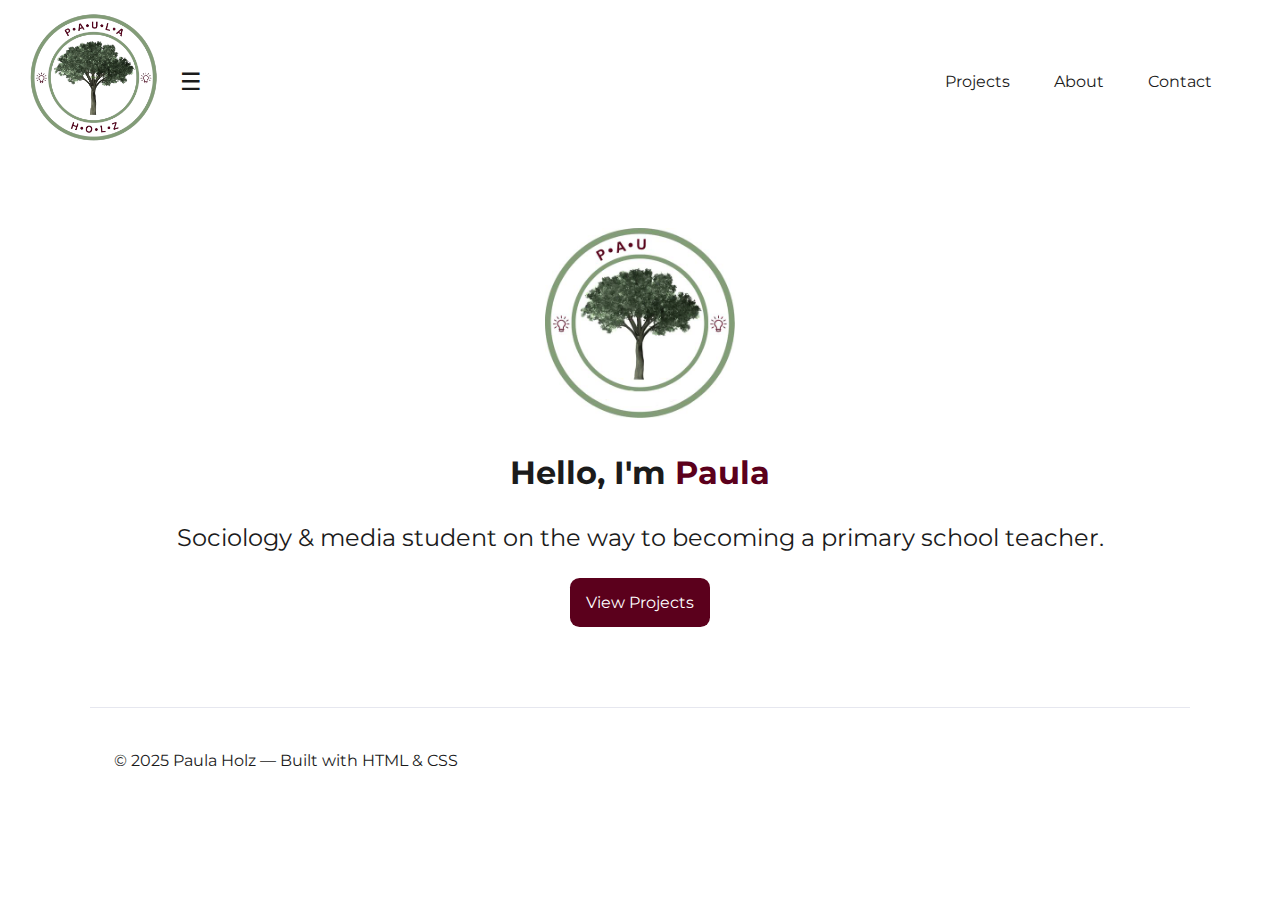
<file: index.html>
<!DOCTYPE html>
<html lang="en">
<head>
  <link href="https://fonts.googleapis.com/css2?family=Montserrat:wght@400;500;700&display=swap" rel="stylesheet">
  <meta charset="UTF-8" />
  <meta name="viewport" content="width=device-width, initial-scale=1.0" />
  <meta name="description" content="My portfolio website" />
  <title>Portfolio•Index</title>
  <link rel="stylesheet" href="css/style.css" />
</head>
<body>
  <input type="checkbox" id="nav-toggle" hidden>
<header class="site-header">
  <div class="header-left">
    <a class="logo" href="index.html" aria-label="Homepage">
      <img src="assets/img/Logo1.png" width="140" height="140" alt="Logo">
    </a>
    <label for="nav-toggle" class="burger" aria-label="Open menu">☰</label>
  </div>
  <nav class="site-nav" aria-label="Main navigation">
    <a href="projects.html">Projects</a>
    <a href="about.html">About</a>
    <a href="contact.html">Contact</a>
  </nav>
</header>
<main class="container">
  <section class="hero">
  <img class="hero-logo" src="assets/img/Logo.gif" width="190" height="190" alt="Animated Logo">
  
  <h1>Hello, I'm <span class="accent">Paula</span></h1>
  <h2>Sociology & media student on the way to becoming a primary school teacher.</h2>
  <p><a class="button" href="projects.html">View Projects</a></p>
</section>
</main>
<footer class="site-footer container">
  <p>© 2025 Paula Holz — Built with HTML & CSS</p>
</footer>
</body>
</html>
</file>
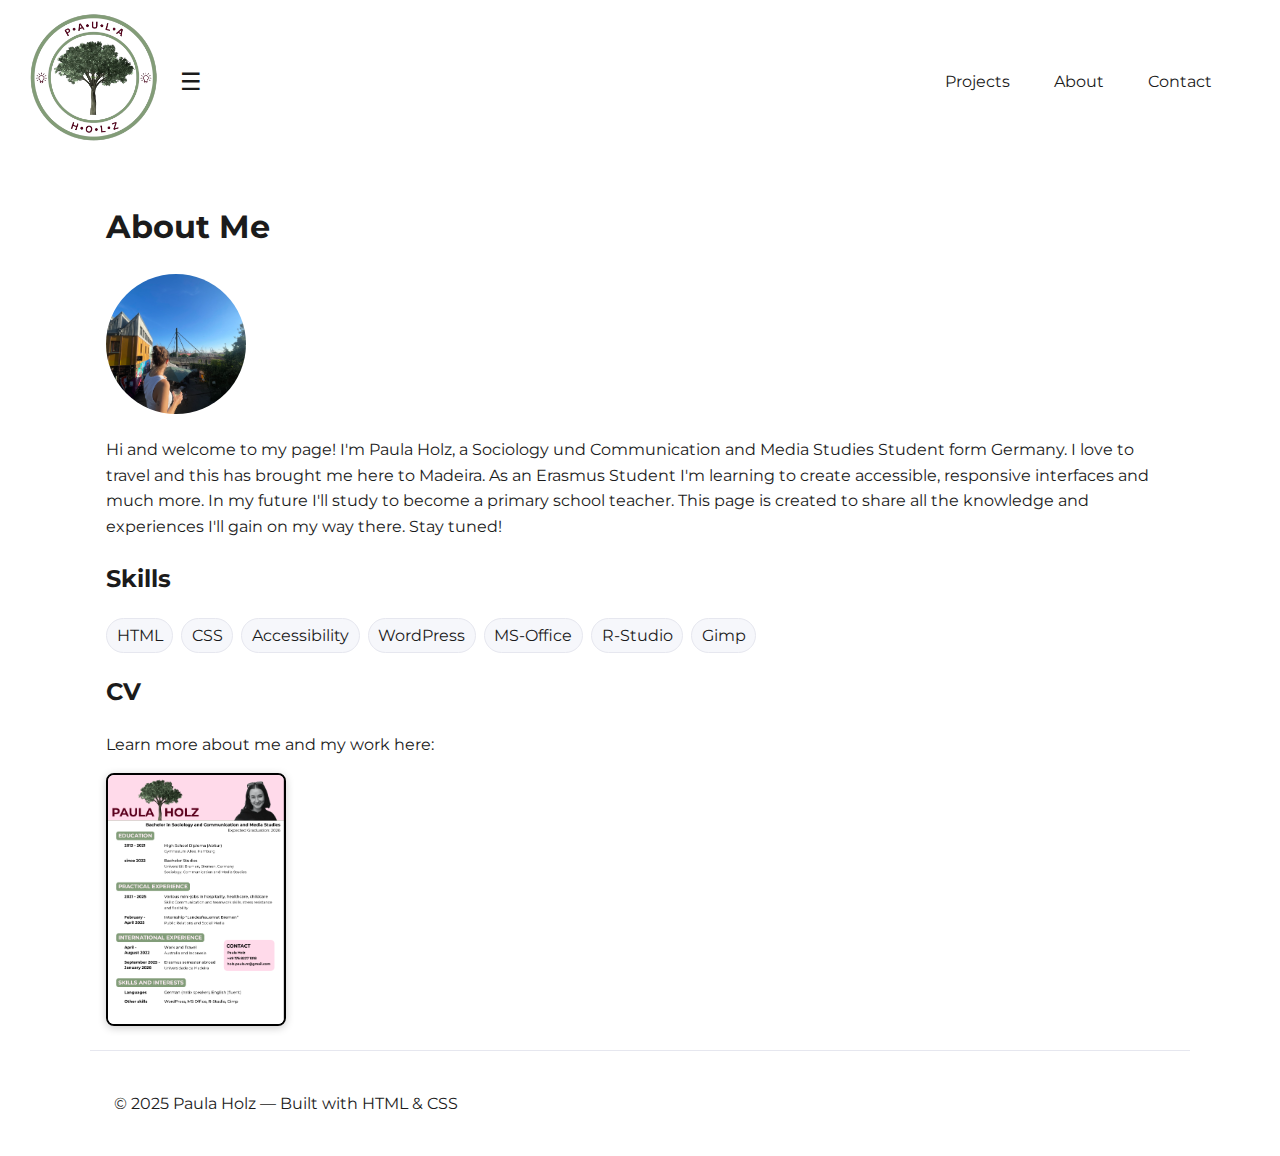
<file: about.html>
<!DOCTYPE html>
<html lang="en">
<head>
  <link href="https://fonts.googleapis.com/css2?family=Montserrat:wght@400;500;700&display=swap" rel="stylesheet">
  <meta charset="UTF-8" />
  <meta name="viewport" content="width=device-width, initial-scale=1.0" />
  <meta name="description" content="My portfolio website" />
  <title>Portfolio•About</title>
  <link rel="stylesheet" href="css/style.css" />
</head>
<body>
  <input type="checkbox" id="nav-toggle" hidden>
<header class="site-header">
  <div class="header-left">
    <a class="logo" href="index.html" aria-label="Homepage">
      <img src="assets/img/Logo1.png" width="140" height="140" alt="Logo">
    </a>
    <label for="nav-toggle" class="burger" aria-label="Open menu">☰</label>
  </div>
  <nav class="site-nav" aria-label="Main navigation">
    <a href="projects.html">Projects</a>
    <a href="about.html">About</a>
    <a href="contact.html">Contact</a>
  </nav>
</header>
<main class="container">
  <h1>About Me</h1>
<section class="about">
  <div class="about-intro">
    <img class="avatar" src="assets/img/Me.jpg" alt="Photo of YourName">
    <p>Hi and welcome to my page! I'm Paula Holz, a Sociology und Communication and Media Studies Student form Germany. I love to travel and this has brought me here to Madeira. As an Erasmus Student I'm learning to create accessible, responsive interfaces and much more. 
        In my future I'll study to become a primary school teacher. This page is created to share all the knowledge and experiences I'll gain on my way there. Stay tuned! 
    </p>
  </div>
  <h2>Skills</h2>
  <ul class="tags">
    <li>HTML</li><li>CSS</li><li>Accessibility</li><li>WordPress</li><li>MS-Office</li><li>R-Studio</li><li>Gimp</li>
  </ul>
  <h2>CV</h2>
<p>Learn more about me and my work here:</p>

<div class="cv-preview">
  <a href="assets/pdf/CV.pdf" target="_blank" class="cv-button" aria-label="Open CV">
    <img class="cv-thumb" src="assets/img/CV.png" width="100" height="140" alt="Preview of my CV">
  </a>
</div>
</section>
</main>
<footer class="site-footer container">
  <p>© 2025 Paula Holz — Built with HTML & CSS</p>
</footer>
</body>
</html>
</file>
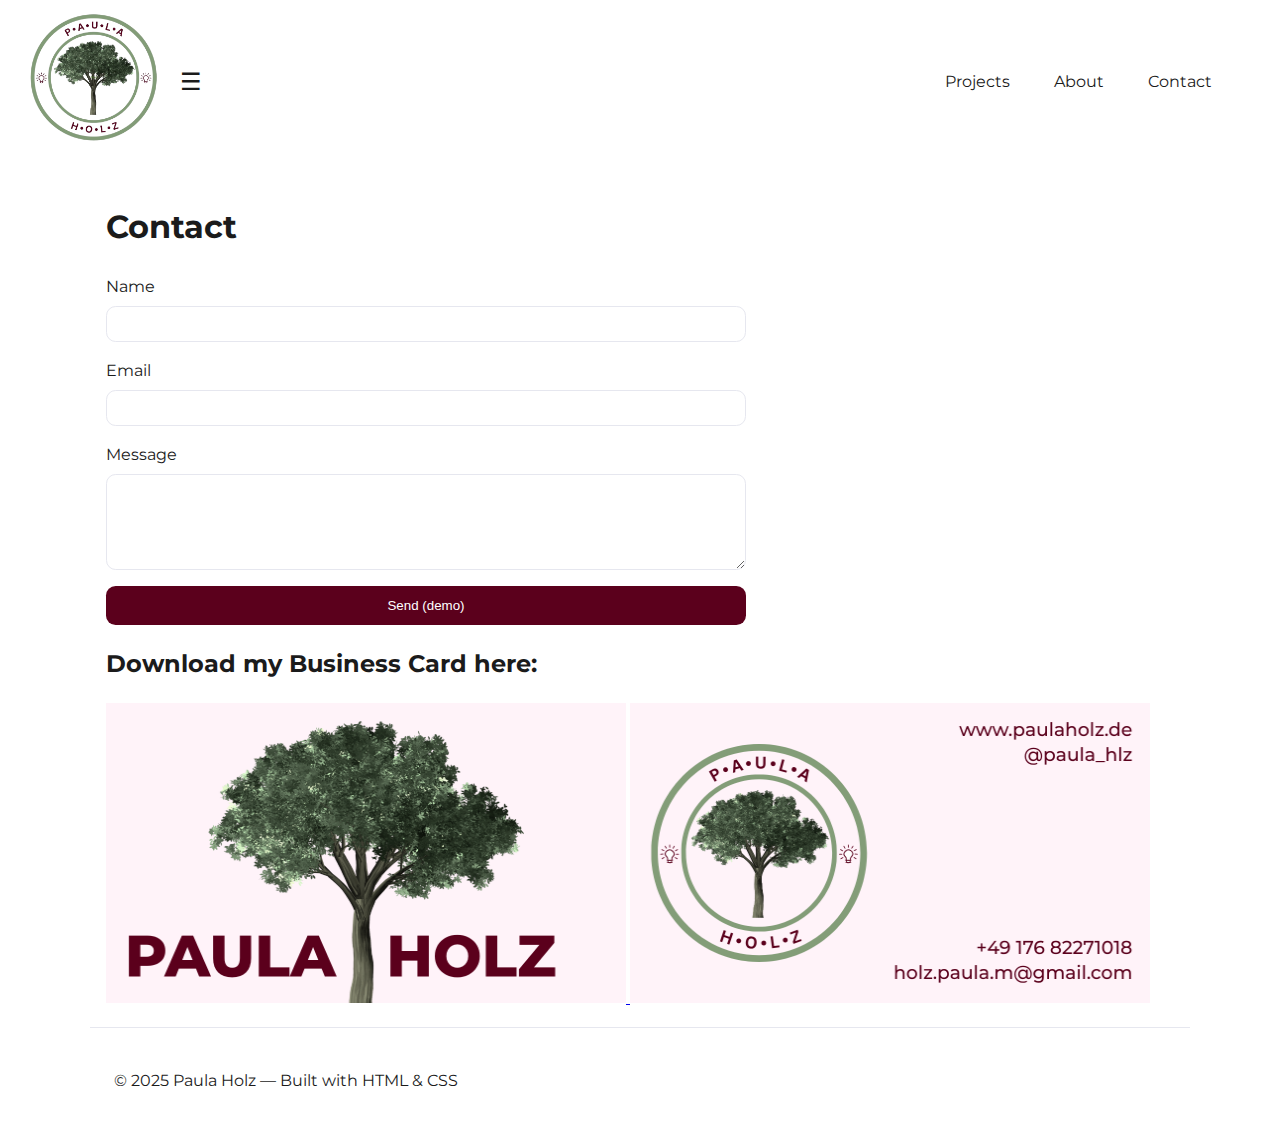
<file: contact.html>
<!DOCTYPE html>
<html lang="en">
<head>
  <link href="https://fonts.googleapis.com/css2?family=Montserrat:wght@400;500;700&display=swap" rel="stylesheet">
  <meta charset="UTF-8" />
  <meta name="viewport" content="width=device-width, initial-scale=1.0" />
  <meta name="description" content="My portfolio website" />
  <title>Portfolio•Contact</title>
  <link rel="stylesheet" href="css/style.css" />
</head>
<body>
  <input type="checkbox" id="nav-toggle" hidden>
<header class="site-header">
  <div class="header-left">
    <a class="logo" href="index.html" aria-label="Homepage">
      <img src="assets/img/Logo1.png" width="140" height="140" alt="Logo">
    </a>
    <label for="nav-toggle" class="burger" aria-label="Open menu">☰</label>
  </div>
  <nav class="site-nav" aria-label="Main navigation">
    <a href="projects.html">Projects</a>
    <a href="about.html">About</a>
    <a href="contact.html">Contact</a>
  </nav>
</header>
<main class="container">
  <h1>Contact</h1>
<form class="contact-form" aria-label="Contact form">
  <div class="field">
    <label for="name">Name</label>
    <input id="name" name="name" type="text" required>
  </div>
  <div class="field">
    <label for="email">Email</label>
    <input id="email" name="email" type="email" required>
  </div>
  <div class="field">
    <label for="message">Message</label>
    <textarea id="message" name="message" rows="5" required></textarea>
  </div>
  <button class="button" type="submit">Send (demo)</button>
</form>
<h2>Download my Business Card here:</h2>
<div class="bc-preview">
  <a href="assets/pdf/BC.pdf" target="_blank" class="bc-button" aria-label="Open BC">
    <img class="bc-thumb" src="assets/img/front.png" width="520" height="300" alt="Preview of my BC">
    <img class="bc-thumb" src="assets/img/back.png" width="520" height="300" alt="Back side of my BC">
  </a>
</div>
</main>
<footer class="site-footer container">
  <p>© 2025 Paula Holz — Built with HTML & CSS</p>
</footer>
</body>
</html>
</file>
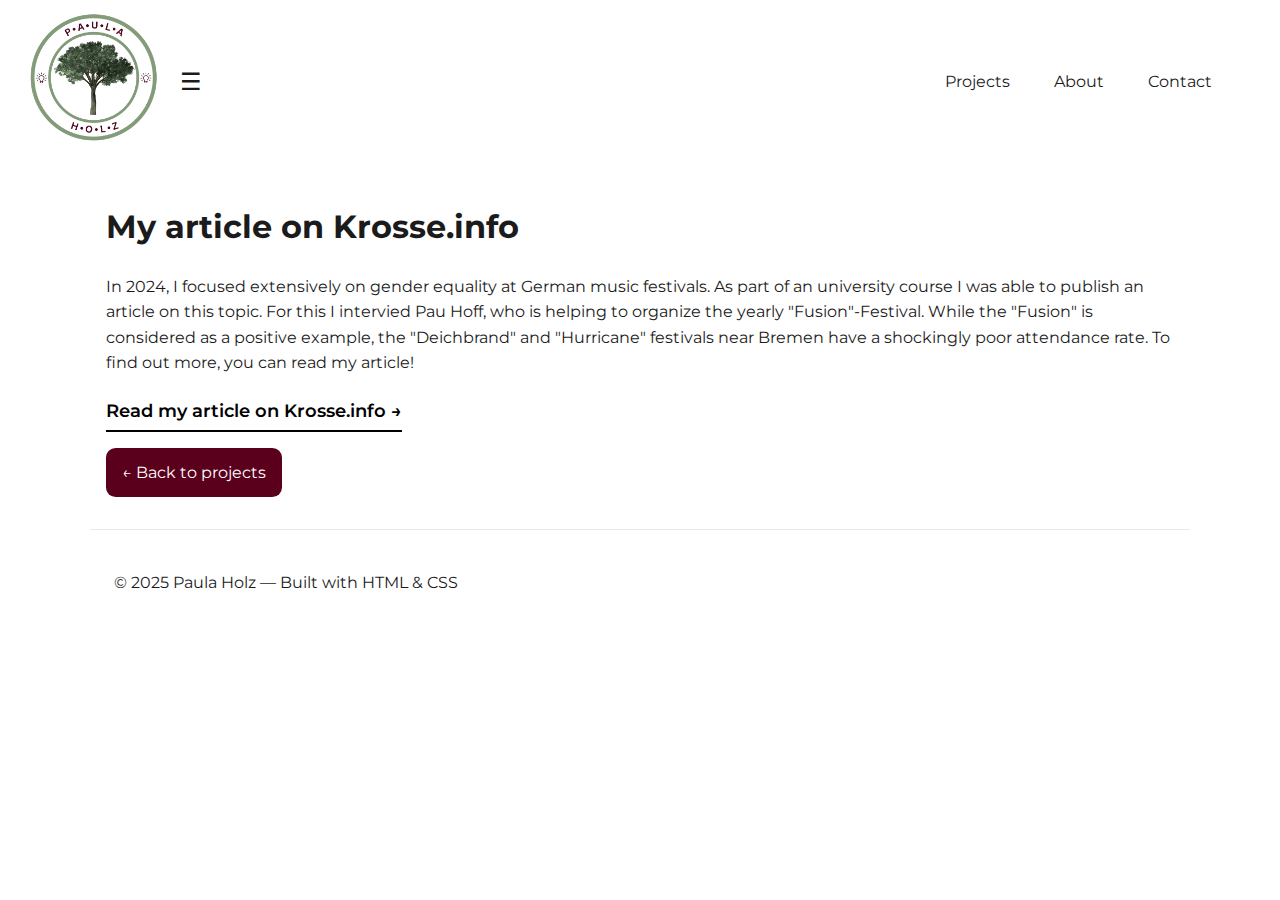
<file: project-1.html>
<!DOCTYPE html>
<html lang="en">
<head>
  <link href="https://fonts.googleapis.com/css2?family=Montserrat:wght@400;500;700&display=swap" rel="stylesheet">
  <meta charset="UTF-8" />
  <meta name="viewport" content="width=device-width, initial-scale=1.0" />
  <meta name="description" content="My portfolio website" />
  <title>Portfolio•Project</title>
  <link rel="stylesheet" href="css/style.css" />
</head>
<body>
  <input type="checkbox" id="nav-toggle" hidden>
<header class="site-header">
  <div class="header-left">
    <a class="logo" href="index.html" aria-label="Homepage">
      <img src="assets/img/Logo1.png" width="140" height="140" alt="Logo">
    </a>
    <label for="nav-toggle" class="burger" aria-label="Open menu">☰</label>
  </div>
  <nav class="site-nav" aria-label="Main navigation">
    <a href="projects.html">Projects</a>
    <a href="about.html">About</a>
    <a href="contact.html">Contact</a>
  </nav>
</header>
<main class="container">
  <article class="case">
  <header>
    <h1>My article on Krosse.info</h1>
    <p>In 2024, I focused extensively on gender equality at German music festivals. 
      As part of an university course I was able to publish an article on this topic.
    For this I intervied Pau Hoff, who is helping to organize the yearly "Fusion"-Festival. 
    While the "Fusion" is considered as a positive example, the "Deichbrand" and "Hurricane" 
    festivals near Bremen have a shockingly poor attendance rate. To find out more, you can read my article!</p>
  </header>
  <a class="linkbutton" 
   href="https://krosse.info/gender-gap-bei-deutschen-festival-line-ups/" 
   target="_blank" 
   rel="noopener noreferrer">
   Read my article on Krosse.info →
</a>
  <p><a class="button" href="projects.html">← Back to projects</a></p>
</article>
</main>
<footer class="site-footer container">
  <p>© 2025 Paula Holz — Built with HTML & CSS</p>
</footer>
</body>
</html>
</file>
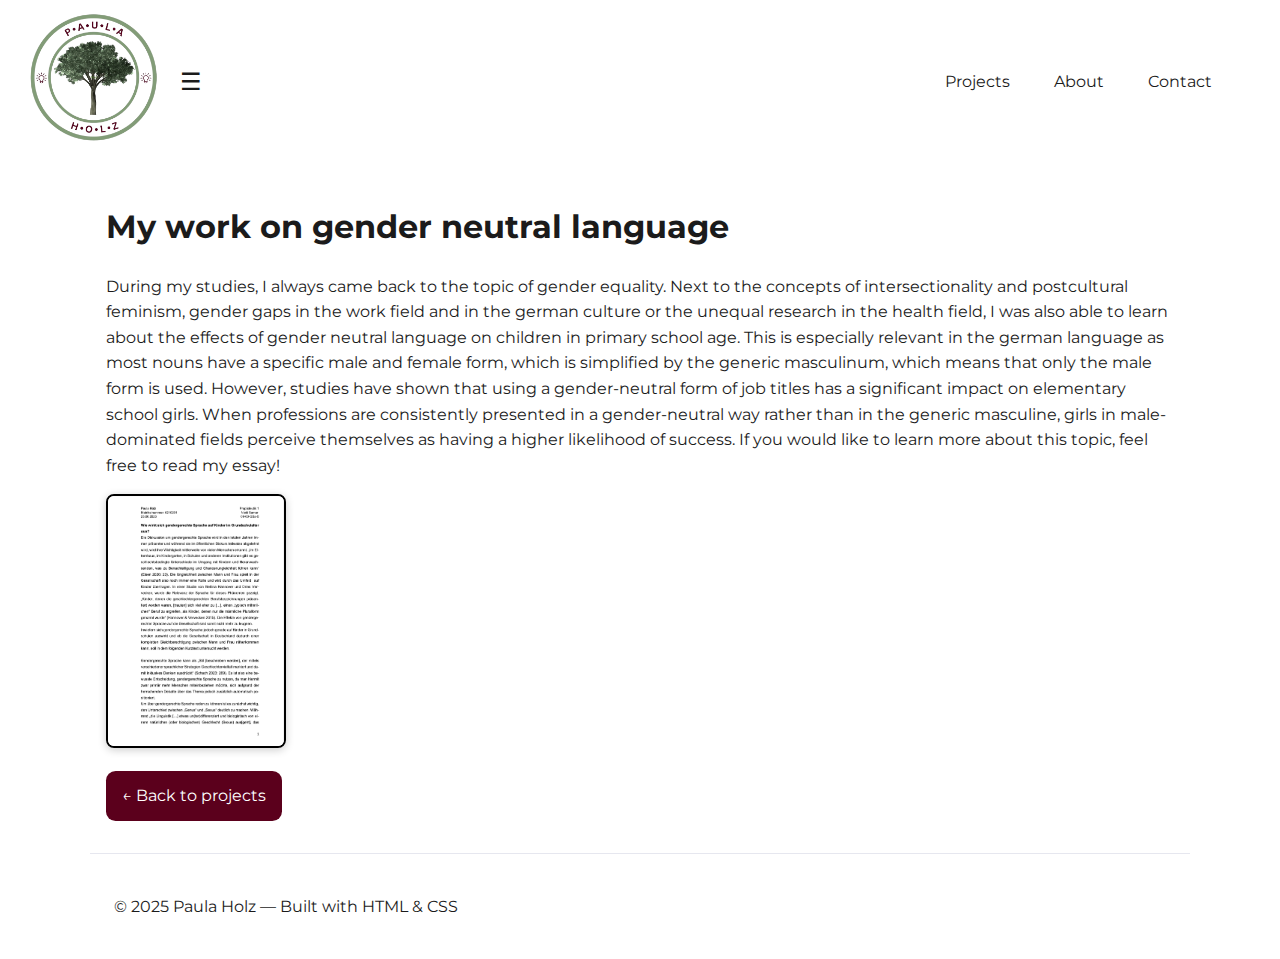
<file: project-2.html>
<!DOCTYPE html>
<html lang="en">
<head>
  <link href="https://fonts.googleapis.com/css2?family=Montserrat:wght@400;500;700&display=swap" rel="stylesheet">
  <meta charset="UTF-8" />
  <meta name="viewport" content="width=device-width, initial-scale=1.0" />
  <meta name="description" content="My portfolio website" />
  <title>Portfolio•Project</title>
  <link rel="stylesheet" href="css/style.css" />
</head>
<body>
  <input type="checkbox" id="nav-toggle" hidden>
<header class="site-header">
  <div class="header-left">
    <a class="logo" href="index.html" aria-label="Homepage">
      <img src="assets/img/Logo1.png" width="140" height="140" alt="Logo">
    </a>
    <label for="nav-toggle" class="burger" aria-label="Open menu">☰</label>
  </div>
  <nav class="site-nav" aria-label="Main navigation">
    <a href="projects.html">Projects</a>
    <a href="about.html">About</a>
    <a href="contact.html">Contact</a>
  </nav>
</header>
<main class="container">
  <article class="case">
  <header>
    <h1>My work on gender neutral language</h1>
    <p>During my studies, I always came back to the topic of gender equality. Next to the concepts of intersectionality and postcultural feminism,
        gender gaps in the work field and in the german culture or the unequal research in the health field, I was also able to learn about the 
    effects of gender neutral language on children in primary school age. This is especially relevant in the german language as most nouns have 
a specific male and female form, which is simplified by the generic masculinum, which means that only the male form is used. However, studies have 
shown that using a gender-neutral form of job titles has a significant impact on elementary school girls. When professions are consistently presented 
in a gender-neutral way rather than in the generic masculine, girls in male-dominated fields perceive themselves as having a higher likelihood of success. 
If you would like to learn more about this topic, feel free to read my essay!</p>
  </header>
  <section>
    <div class="cv-preview">
  <a href="assets/pdf/Gender_neutral_language_in_school.pdf" target="_blank" class="cv-button" aria-label="Open CV">
    <img class="cv-thumb" src="assets/img/Essaypreview.png" width="100" height="140" alt="Preview of my CV">
  </a>
</div>
  </section>
  <p><a class="button" href="projects.html">← Back to projects</a></p>
</article>
</main>
<footer class="site-footer container">
  <p>© 2025 Paula Holz — Built with HTML & CSS</p>
</footer>
</body>
</html>
</file>
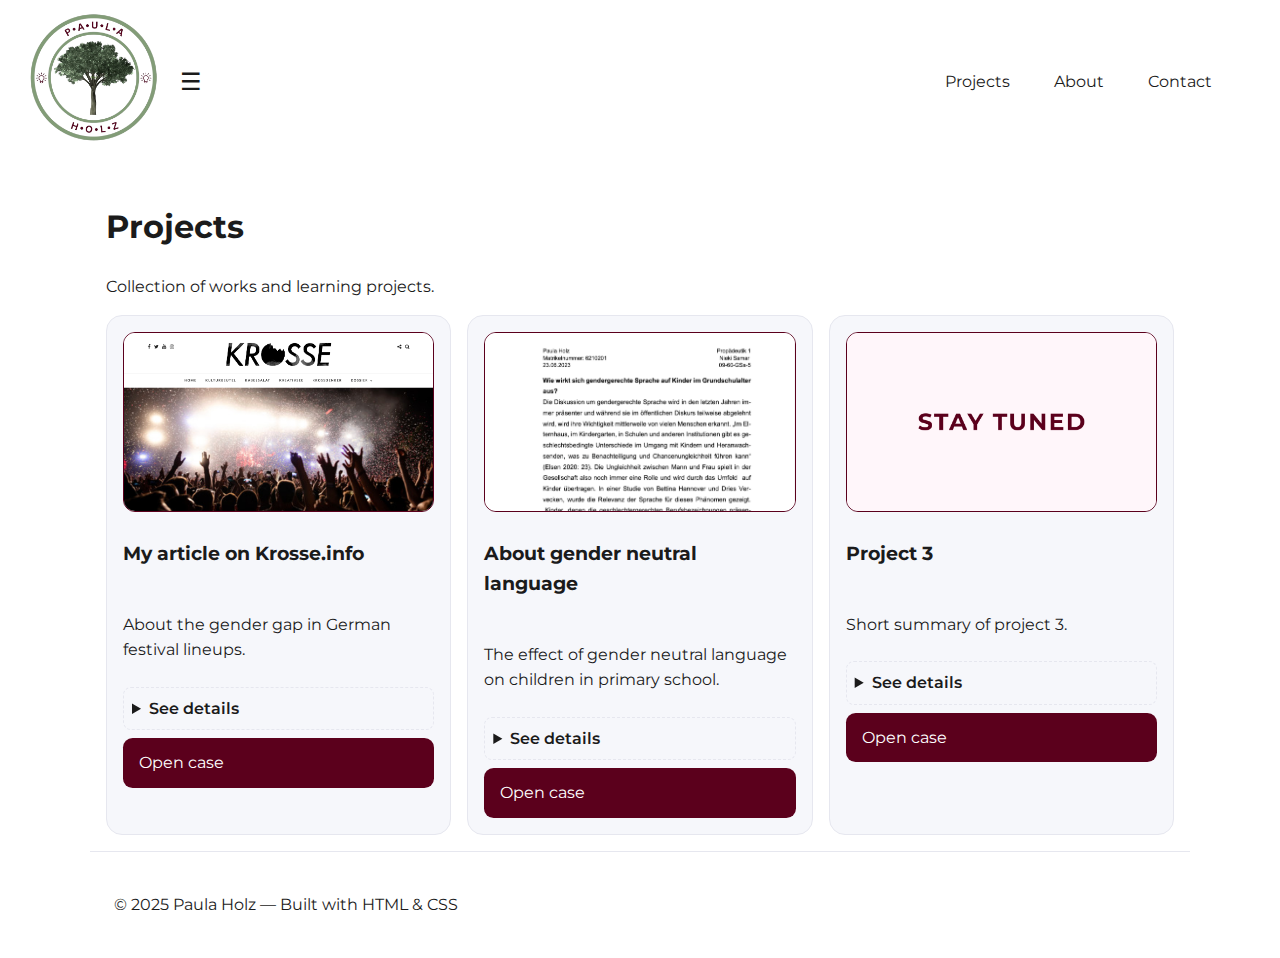
<file: projects.html>
<!DOCTYPE html>
<html lang="en">
<head>
  <link href="https://fonts.googleapis.com/css2?family=Montserrat:wght@400;500;700&display=swap" rel="stylesheet">
  <meta charset="UTF-8" />
  <meta name="viewport" content="width=device-width, initial-scale=1.0" />
  <meta name="description" content="My portfolio website" />
  <title>Portfolio•Projects</title>
  <link rel="stylesheet" href="css/style.css" />
</head>
<body>
  <input type="checkbox" id="nav-toggle" hidden>
<header class="site-header">
  <div class="header-left">
    <a class="logo" href="index.html" aria-label="Homepage">
      <img src="assets/img/Logo1.png" width="140" height="140" alt="Logo">
    </a>
    <label for="nav-toggle" class="burger" aria-label="Open menu">☰</label>
  </div>
  <nav class="site-nav" aria-label="Main navigation">
    <a href="projects.html">Projects</a>
    <a href="about.html">About</a>
    <a href="contact.html">Contact</a>
  </nav>
</header>
<main class="container">
  <h1>Projects</h1>
<p>Collection of works and learning projects.</p>
<div class="grid cards">
  <article class="card">
    <img src="assets/img/Krosse.png" alt="Thumbnail of Project 1">
    <h3>My article on Krosse.info</h3>
    <p>About the gender gap in German festival lineups.</p>
    <details>
      <summary>See details</summary>
      <p>https://krosse.info/gender-gap-bei-deutschen-festival-line-ups/</p>
    </details>
    <a class="button" href="project-1.html">Open case</a>
  </article>
  <article class="card">
    <img src="assets/img/Essaypreview2.png" alt="Thumbnail of Project 2">
    <h3>About gender neutral language</h3>
    <p>The effect of gender neutral language on children in primary school.</p>
    <details>
      <summary>See details</summary>
      <a href="assets/pdf/Gender_neutral_language_in_school.pdf" target="_blank" rel="noopener noreferrer">Download as PDF</a>
    </details>
    <a class="button" href="project-2.html">Open case</a>
  </article>
  <article class="card">
    <img src="assets/img/staytuned.png" alt="Thumbnail of Project 3">
    <h3>Project 3</h3>
    <p>Short summary of project 3.</p>
    <details>
      <summary>See details</summary>
      <p>Goal, role, tools, and links.</p>
    </details>
    <a class="button" href="project-1.html">Open case</a>
  </article>
</div>
</main>
<footer class="site-footer container">
  <p>© 2025 Paula Holz — Built with HTML & CSS</p>
</footer>
</body>
</html>
</file>
<file: css/style.css>
:root{
  --bg:#ffffff; --text:#1b1b1b; --muted:#666;
  --primary:#5b001c; --primary-700:#5b001c;
  --card:#f6f7fb; --border:#e6e7ef;
}
@media (prefers-color-scheme: dark){
  :root{
    --bg:#0f1115; --text:#e8e8ea; --muted:#a2a2a8;
    --card:#171923; --border:#2a2d3a;
  }
}
*{ box-sizing:border-box }
html,body{ margin:0; padding:0 }
body{
  font-family: 'Montserrat', system-ui, -apple-system, Segoe UI, Roboto, Arial, sans-serif;
  background: var(--bg);
  color: var(--text);
  line-height: 1.6;
}
.container{ max-width:1100px; margin:0 auto; padding:1rem }
a:focus, button:focus, input:focus, textarea:focus{
  outline:3px solid var(--primary);
  outline-offset:2px;
}
.site-header {
  display: flex;
  align-items: center;
  justify-content: space-between;
  width: 100%;
  padding: .5rem 1.5rem; 
  box-sizing: border-box;
  position: relative;
}
.header-left {
  display: flex;
  align-items: center;
  gap: 1rem; 
}
.burger {
  font-size: 1.5rem;
  cursor: pointer;
  user-select: none;
}
/* Navigation */
.site-nav {
  display: flex;
  gap: 1.25rem;
  padding-right: 2rem; 
}
.site-nav a {
  color: var(--text);
  text-decoration: none;
  padding: .5rem .75rem;
  border-radius: .5rem;
}
.site-nav a:hover,
.site-nav a:focus {
  background: var(--card);
}
/* Mobile */
@media (max-width: 768px) {

  .site-nav {
    display: none;
    flex-direction: column;
    border: 1px solid var(--border);
    padding: .75rem;
    border-radius: .75rem;
    background: var(--bg);
    position: absolute;
    top: 80px;
    right: 1rem;
  }
  /* FUNKTIONIERENDES BURGER-MENÜ */
  #nav-toggle:checked ~ .site-header .site-nav {
    display: flex;
  }
}
/* Hero */
.hero{ padding-block:3rem; text-align:center }
.hero .accent{ color: var(--primary) }
.hero p{ color: var(--muted) }
/* Buttons */
.button {
  display:inline-block;
  padding:.75rem 1rem;
  border-radius:.6rem;
  background:#5b001c;
  color:#fff;
  text-decoration:none;
  border:none;
  transition:filter .2s ease, transform .2s ease;
}
/* Grid & Cards */
.grid{
  display:grid; gap:1rem;
  grid-template-columns: repeat(auto-fit, minmax(260px, 1fr));
}
.cards .card{
  background:var(--card); border:1px solid var(--border);
  border-radius:1rem; padding:1rem; display:flex; flex-direction:column; gap:.5rem;
}
.card img{
  width:100%; height:180px; object-fit:cover; border-radius:.75rem;
  border: 1px solid #5b001c;
}
.card details{
  border:1px dashed var(--border); border-radius:.5rem; padding:.5rem;
}
.card details summary{ cursor:pointer; font-weight:600 }
/* About */
.about .avatar{ width:140px; height:140px; object-fit:cover; border-radius:50% }
.tags{ display:flex; gap:.5rem; flex-wrap:wrap; padding:0; list-style:none }
.tags li{ background:var(--card); border:1px solid var(--border); border-radius:999px; padding:.25rem .6rem }
.timeline{ list-style:none; padding:0; border-left:2px solid var(--border); margin-left:1rem }
.timeline li{ padding-left:1rem; margin:.5rem 0; position:relative }
.timeline li::before{
  content:''; position:absolute; left:-9px; top:.5rem;
  width:.6rem; height:.6rem; border-radius:50%; background:var(--primary);
}
/* Form */
.contact-form{ display:grid; gap:1rem; max-width:640px }
.field{ display:grid; gap:.4rem }
input, textarea{
  padding:.6rem .75rem; border:1px solid var(--border); border-radius:.6rem;
  background:var(--bg); color:var(--text);
}
input:focus, textarea:focus{ border-color: var(--primary) }
@media (prefers-reduced-motion: reduce){
  *{ animation:none !important; transition:none !important }
}
.cv-thumb {
  width: 180px;
  height: auto;
  border: 2px solid black;
  border-radius: .5rem;
  box-shadow: 0 2px 8px rgba(0,0,0,0.2);
}
.accent {
  color: #5b001c;
}
.site-footer {
  border-bottom: none;
  border-top: 1px solid var(--border);
  padding: 1.5rem 1.5rem;
}
/* HORIZONTAL TIMELINE (Desktop)                 */
.timeline-horizontal {
  display: flex;
  gap: 3rem;
  margin-top: 1rem;
  padding: 2rem 0;
  white-space: nowrap;
  overflow-x: auto;

  border-top: 3px solid #e0e0e0;
  border-bottom: 3px solid #e0e0e0;

  padding-top: 2.5rem;
  padding-bottom: 2.5rem;
  margin-bottom: 3rem;
}
/* Scrollbar styling */
.timeline-horizontal::-webkit-scrollbar {
  height: 6px;
}
/* EVENT ELEMENT */
.timeline-event {
  display: inline-block;
  width: 250px;
  white-space: normal;
  position: relative;
  padding-top: 2rem;
}
.timeline-event::before {
  content: "🌳";
  position: absolute;
  top: -14px;
  left: -2px;
  font-size: 1.3rem;
}
/* TEXT ELEMENTS */
.timeline-date {
  font-weight: 700;
  font-size: 0.95rem;
  color: #444;
}
.timeline-event h3 {
  margin: 0.3rem 0 0.2rem;
  font-size: 1.05rem;
}
.timeline-event p {
  margin: 0.2rem 0;
  color: #555;
  line-height: 1.45;
}
/* TITLE ABOVE TIMELINE */
.timeline-title {
  margin-top: 4rem;
}
/* RESPONSIVE TIMELINE (Mobile) */
@media (max-width: 700px) {
  .timeline-horizontal {
    display: block;
    overflow: visible;

    border-top: none;
    border-bottom: none;
    border-left: 3px solid #ccc;

    padding-left: 20px;
    padding-top: 0;
    padding-bottom: 0;
  }

  .timeline-event {
    width: auto;
    margin-bottom: 2rem;
    padding-top: 0;
  }

  .timeline-event::before {
    top: 2px;
    left: -23px;
  }
}
.linkbutton {
  display: inline-block;
  font-size: 1.1rem;
  font-weight: 600;
  color: #000000;
  text-decoration: none;
  padding: 0.3rem 0;
  border-bottom: 2px solid #000000;
  transition: 0.2s ease;
}
.linkbutton:hover {
  color: #000000;
  border-bottom-color: #000000;
  transform: translateX(3px);
}
.download-section {
  text-align: center;
  margin: 3rem 0;
}
.download-text {
  font-size: 1.3rem;
  font-weight: 600;
  margin-bottom: 1rem;
  color: #8B0F2E; 
}
.pdf-preview img {
  width: 220px;     
  border-radius: 12px;
  box-shadow: 0 6px 15px rgba(0,0,0,0.15);
  transition: transform 0.2s ease, box-shadow 0.2s ease;
  cursor: pointer;
}
/* Hover-Effekt */
.pdf-preview img:hover {
  transform: scale(1.05);
  box-shadow: 0 12px 25px rgba(0,0,0,0.25);
}
.hero h2 {
  font-weight: 400; 
}
</file>
